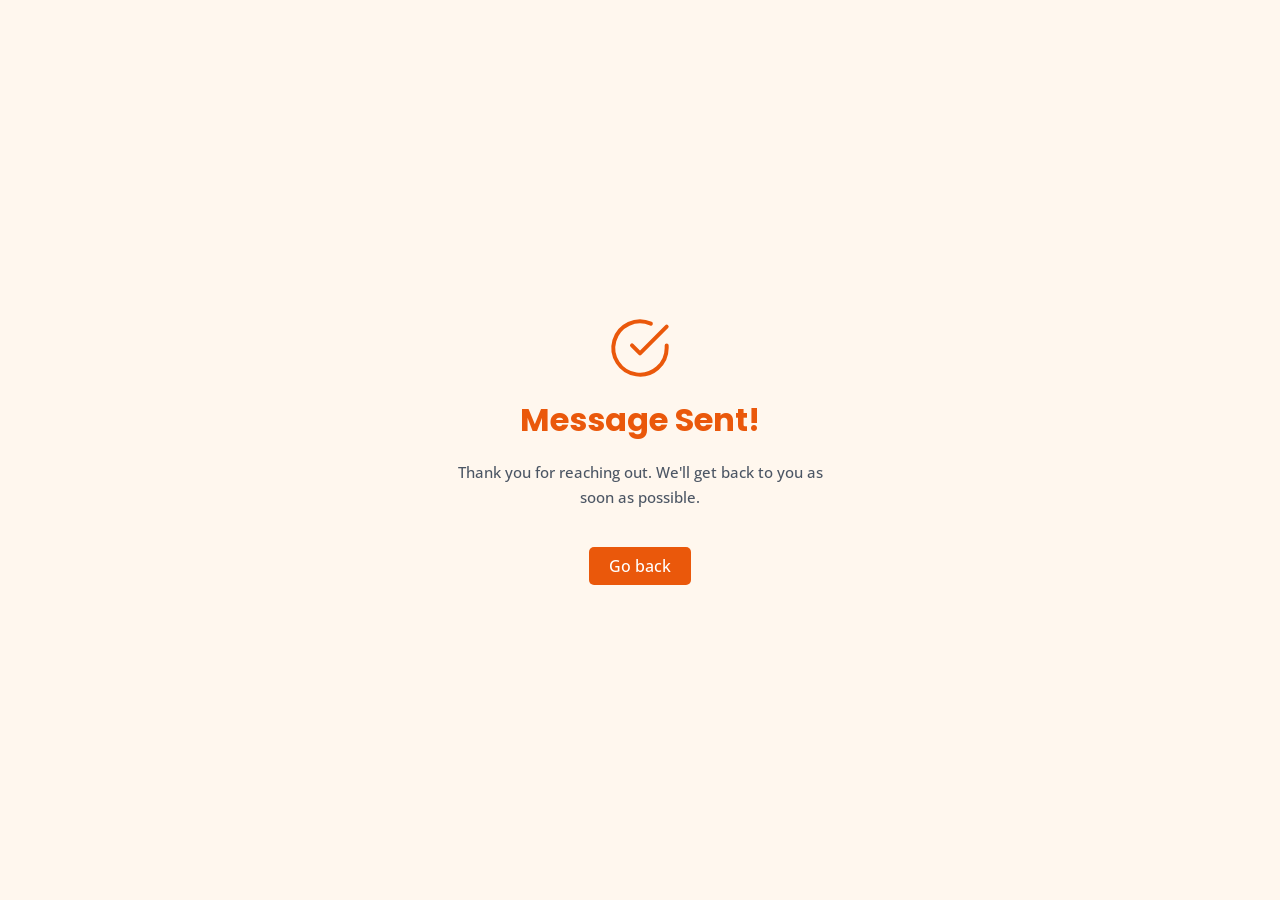
<file: success.html>
<!doctype html>
<html lang="en">
  <head>
    <meta charset="UTF-8" />
    <meta name="viewport" content="width=device-width, initial-scale=1.0" />
    <title>Message Sent - Sanag Restaurant</title>
    <link
      href="https://fonts.googleapis.com/css2?family=Poppins:wght@300;400;500;600;700&family=Open+Sans:wght@300;400;500;600&display=swap"
      rel="stylesheet"
    />
    <link rel="stylesheet" href="/css/style.css" />
  </head>
  <body>
    <div class="success-page">
      <div class="success-box">
        <svg
          xmlns="http://www.w3.org/2000/svg"
          width="64"
          height="64"
          viewBox="0 0 24 24"
          fill="none"
          stroke="currentColor"
          stroke-width="1.5"
          stroke-linecap="round"
          stroke-linejoin="round"
        >
          <path d="M22 11.08V12a10 10 0 1 1-5.93-9.14" />
          <path d="m9 11 3 3L22 4" />
        </svg>
        <h1>Message Sent!</h1>
        <p>
          Thank you for reaching out. We'll get back to you as soon as possible.
        </p>
        <a href="contact.html" class="btn">Go back</a>
      </div>
    </div>
    <script src="/js/main.js"></script>
  </body>
</html>
</file>
<file: css/style.css>
* {
  padding: 0%;
  margin: 0%;
  box-sizing: border-box;
}
:root {
  --primary: #ea580b;
  --dark: #202938;

  --text-main: #020202;
  --text-muted: #4c5664;

  --bg: #ffffff;
  --bg-soft: #fff7ee;

  --border: #feeed9;
}

body {
  font-family: "Open Sans", sans-serif;
  color: var(--text-muted);
  font-size: 16px;
  font-weight: 500;
}

h1,
h2,
h3 {
  font-family: "Poppins", sans-serif;
}

.container {
  width: 85%;
  margin: auto;
}

.section-header-title {
  color: var(--primary);
}

/* Header */
header {
  background-color: var(--bg);
  width: 100%;
  height: 10vh;
  display: flex;
  align-items: center;
  position: sticky;
  top: 0;
  z-index: 100;
  box-shadow: 0 2px 10px rgba(0, 0, 0, 0.08);
}
.logo-area {
  display: flex;
  align-items: center;
  gap: 10px;
  cursor: pointer;
}
.logo-area h1 {
  color: var(--dark);
}
.logo-area svg {
  font-size: 24px;
  font-weight: 600;
  color: var(--primary);
}
.logo-text {
  font-size: 22px;
  font-weight: 600;
  color: var(--primary);
}
.header-nav {
  display: flex;
  justify-content: space-between;
  align-items: center;
}
.nav-links {
  display: flex;
  list-style: none;
  margin: 0;
  padding: 0;
  gap: 30px;
}
.nav-links a {
  text-decoration: none;
  color: #2c3e50;
  font-weight: 500;
  transition: 0.3s;
}
.nav-links a:hover {
  color: #e67e22;
}

.menu-bars,
.close {
  display: none;
  font-size: 1.2rem;
}
/* Home hero */
.hero {
  width: 100%;
  height: 85vh;
  background:
    linear-gradient(to right, rgba(0, 0, 0, 0.753), rgba(0, 0, 0, 0.474)),
    url("/images/home-hero-cover.png");
  background-size: cover;
  background-position: top bottom;
  background-repeat: no-repeat;
  display: flex;
  align-items: center;
  justify-content: flex-start;
  color: white;
}
.hero .hero-content {
  display: flex;
  flex-direction: column;
  align-items: flex-start;
}
.hero-content h1 {
  font-size: 2.7rem;
}
.hero-content p {
  font-size: 1.4rem;
}
.btn {
  padding: 8px 20px;
  background-color: var(--primary);
  color: white;
  text-decoration: none;
  border-radius: 5px;
  display: inline-block;
  margin-top: 20px;
  transition: all 0.3s ease;
}
.btn:hover {
  opacity: 0.9;
  transform: translateY(-1px);
}
/*  */
.section-header-title {
  color: var(--primary);
}

/* Our Culinary section */
.culinary-sec {
  width: 100%;
  height: auto;
  padding: 5% 0%;
}
.culinary-box {
  display: flex;
  flex-direction: column;
  gap: 3rem;
}
.section-header {
  text-align: center;
}
.section-header-desc {
  margin-top: 5px;
}
.culinary-cards {
  display: grid;
  grid-template-columns: repeat(3, 1fr);
  gap: 1.5rem;
}
.culinary-card {
  border-radius: 12px;
  box-shadow: 0 4px 12px rgba(0, 0, 0, 0.08);
}
.culinary-card-cover {
  height: 300px;
  background-position: center;
  background-size: cover;
  background-repeat: no-repeat;
  border-radius: 12px 12px 0px 0px;
}
.culinary-card-content {
  padding: 20px;
}
.culinary-card-content-title {
  color: var(--text-main);
  margin-bottom: 5px;
  text-transform: capitalize;
}

/* Our Menu */
.menu-section {
  width: 100%;
  text-align: center;
  padding-top: 3%;
  padding-bottom: 10%;
}

.menu-section h2 {
  color: var(--primary);
  font-size: 32px;
  margin-bottom: 5px;
}

.subtitle {
  color: var(--text-muted);
  margin-bottom: 40px;
}

.menu-container {
  display: grid;
  grid-template-columns: repeat(3, 1fr);
  gap: 1.5rem;
}

.menu-card {
  background: var(--bg);
  padding: 20px;
  border-radius: 10px;
  box-shadow: 0 4px 10px rgba(0, 0, 0, 0.1);
  border: 1.3px solid var(--border);
  text-align: left;
}

.menu-card h3 {
  color: var(--primary);
  margin-bottom: 15px;
}

.menu-card ul {
  list-style: none;
  padding: 0;
}

.menu-card li {
  margin-bottom: 15px;
  border-bottom: 1px solid var(--border);
  padding-bottom: 10px;
}
.menu-card li:last-child {
  border: none;
}
.item-name {
  font-weight: bold;
  color: var(--text-main);
}

.item-price {
  float: right;
  color: var(--primary);
  font-weight: 600;
}

.item-desc {
  font-size: 14px;
  color: var(--text-muted);
  margin-top: 5px;
}

/* story */
.story {
  width: 100%;
  background: var(--bg);
  padding: 5% 0%;
}

.story-container {
  display: grid;
  grid-template-columns: repeat(2, 1fr);
  gap: 1.5rem;
  align-items: center;
}

.story-image img {
  height: 360px;
  object-fit: cover;
  border-radius: 12px;
}

.story-text {
  width: fit-content;
  height: fit-content;
  background: #ffffff;
  padding: 30px;
  border-radius: 12px;
  max-width: 520px;
  box-shadow: 0 4px 12px rgba(0, 0, 0, 0.08);
}

.story-text h2 {
  color: var(--primary);
  margin-bottom: 15px;
  font-size: 28px;
}

.story-text p {
  color: var(--text-muted);
  font-size: 0.84rem;
  line-height: 1.6;
}

/* visit */
.visit {
  width: 100%;
  background: var(--bg-soft);
  text-align: center;
  padding: 5% 0%;
}

.visit h2 {
  color: #ea580b;
  font-size: 28px;
  margin-bottom: 10px;
}

.visit p {
  color: #4c5664;
  margin-bottom: 60px;
}

.visit-container {
  display: grid;
  grid-template-columns: repeat(3, 1fr);
  gap: 1.5rem;
}

.visit-card {
  background: white;
  padding: 30px;
  border-radius: 12px;
  text-align: left;
  box-shadow: 0 4px 10px rgba(0, 0, 0, 0.08);
  border: 2px solid var(--border);
}

.visit-card h3 {
  margin-bottom: 10px;
  font-size: 18px;
  display: flex;
  align-items: center;
  gap: 0.5rem;
  color: var(--text-main);
}
.visit-card h3 svg {
  color: var(--primary);
}
.visit-card p {
  margin: 5px 0;
  color: #4c5664;
}

/* footer */
footer {
  width: 100%;
  background-color: var(--dark);
  color: white;
  padding: 1rem 0rem;
}

.footer-container {
  display: flex;
  justify-content: space-between;
  gap: 20px;
  padding-top: 1.5rem;
}

.footer-logo {
  display: flex;
  align-items: center;
  gap: 10px;
  margin-bottom: 15px;
}

.footer-logo svg {
  color: var(--primary);
  font-size: 24px;
}
.footer-col ul {
  display: flex;
  flex-direction: column;
  gap: 0.4rem;
  list-style: none;
  margin-top: 0.8rem;
}
.footer-col ul li a {
  color: #9ca3af;
  text-decoration: none;
}
.footer-col ul li a:hover {
  color: var(--primary);
}
.footer-col p {
  color: #9ca3af;
  opacity: 0.5;
}
.social-icons {
  display: flex;
  gap: 15px;
  margin-top: 0.8rem;
}
.social-icons a {
  color: #9ca3af;
  font-size: 20px;
  transition: 0.3s;
}

.social-icons a:hover {
  color: var(--primary);
}

.footer-bottom {
  text-align: center;
  margin-top: 30px;
  border-top: 1px solid #2d3748;
  padding-top: 20px;
  color: #9ca3af;
}

/* --- About Page --- */

#about-hero {
  width: 100%;
  height: 50vh;
  background:
    linear-gradient(to right, rgba(0, 0, 0, 0.753), rgba(0, 0, 0, 0.474)),
    url("/images/about-hero.jpg");
  background-size: cover;
  background-position: center center;
  background-repeat: no-repeat;
  display: flex;
  align-items: center;
  justify-content: flex-start;
  color: white;
}
.hero-content,
.contact-container {
  display: flex;
  align-items: center;
  gap: 1rem;
}
.hero-content i,
.contact-container i {
  color: var(--primary);
}

/* About Story */
.about-story {
  padding: 6rem 0;
  background: var(--bg);
}

.about-story-grid {
  display: grid;
  grid-template-columns: 1fr 1fr;
  gap: 4rem;
  align-items: center;
}

.about-story-image img {
  width: 100%;
  height: 480px;
  object-fit: cover;
  border-radius: 16px;
}

.about-story-content {
  display: flex;
  flex-direction: column;
  gap: 1.2rem;
}

.about-story-content h1 {
  font-size: 2.2rem;
  color: var(--primary);
  line-height: 1.2;
}

.about-story-content p {
  color: var(--text-muted);
  line-height: 1.8;
  font-size: 0.95rem;
}

.about-stats {
  display: flex;
  gap: 2rem;
  margin-top: 1rem;
  padding-top: 1.5rem;
  border-top: 1px solid var(--border);
}

.stat h3 {
  font-size: 2rem;
  color: var(--primary);
  font-weight: 700;
}

.stat p {
  font-size: 0.85rem;
  color: var(--text-muted);
  margin-top: 2px;
}

/* Team */
.team {
  padding: 5rem 0;
  background: var(--bg);
}

.team-box {
  display: flex;
  flex-direction: column;
  align-items: center;
  gap: 0.5rem;
}

.team-box h1 {
  font-size: 2rem;
  color: var(--primary);
}

.team-box > p {
  color: var(--text-muted);
  margin-bottom: 2rem;
}

.team-grid {
  display: grid;
  grid-template-columns: repeat(4, 1fr);
  gap: 1.5rem;
  width: 100%;
  margin-top: 0.5rem;
}

.team-card {
  height: auto;
  border: 1px solid var(--border);
  border-radius: 12px;
  overflow: hidden;
  text-align: center;
}

.team-cover {
  height: 100px;
  background: var(--bg-soft);
  background-size: cover;
  background-position: center;
  background-repeat: no-repeat;
  padding: 2rem 0 1rem;
  display: flex;
  justify-content: center;
  position: relative;
}
.liban-cover {
  background-image: url("https://t3.ftcdn.net/jpg/13/50/72/10/240_F_1350721044_F0LOcb4TeeVNIQbxWKTTRJmTAgRvRSK8.jpg");
}
.abdiweli-cover {
  background-image: url("https://encrypted-tbn0.gstatic.com/images?q=tbn:ANd9GcQYimrauT6Z914b1cC_W9csXrV1ETelMiynDuossAGMepcFXJ6cTn1auMY&s");
}
.maryama-cover {
  background-image: url("https://i.pinimg.com/736x/fb/26/c7/fb26c7cfac77d8a4d018b397bb7f6c99.jpg");
}
.moha-cover {
  background-image: url("https://images.rawpixel.com/image_800/cHJpdmF0ZS9sci9pbWFnZXMvd2Vic2l0ZS8yMDI0LTAzL3Jhd3BpeGVsb2ZmaWNlMjFfYV9taW5pbWFsX2FuZF9sZXNzX2RldGFpbF9pbGx1c3RyYXRpb25fb2Zfd29ya19jNGQzYzQyYi05ODRiLTRhZjYtOTM1ZS1lNDczZDJjN2Y0NjAuanBn.jpg");
}
.team-profile {
  width: 100px;
  height: 100px;
  border-radius: 50%;
  background: var(--border);
  background-size: cover;
  background-position: center 30%;
  position: absolute;
  bottom: -40px;
  left: 50%;
  transform: translateX(-50%);
  border: 3px solid white;
}
.liban-profile {
  background-image: url("/images/liban.jpeg");
}
.abdiweli-profile {
  background-image: url("https://avatars.githubusercontent.com/u/80151905?v=4");
}
.maryama-profile {
  background-image: url("https://plus.gabischool.com/assets/uploads/students/698393929f956.jpeg");
}
.moha-profile {
  background-image: url("https://plus.gabischool.com/assets/uploads/students/697e687913dc4.jpeg");
}
.team-info {
  padding: 1rem;
  display: flex;
  flex-direction: column;
  align-items: center;
  gap: 4px;
  margin-top: 17%;
}

.team-info .name {
  font-size: 15px;
  color: var(--dark);
  font-weight: 600;
}

.team-info p {
  font-size: 13px;
  color: var(--text-muted);
}

.team-info a {
  display: inline-flex;
  align-items: center;
  gap: 6px;
  margin-top: 0.6rem;
  font-size: 13px;
  color: var(--text-muted);
  text-decoration: none;
  border: 1px solid var(--border);
  border-radius: 6px;
  padding: 5px 14px;
  transition: 0.3s;
}

.team-info a:hover {
  color: var(--primary);
  border-color: var(--primary);
}

/* --- Contact Page --- */

.contact-hero {
  width: 100%;
  height: 50vh;
  background:
    linear-gradient(to right, rgba(0, 0, 0, 0.753), rgba(0, 0, 0, 0.474)),
    url("/images/contact-hero.jpg");
  background-size: cover;
  background-position: center center;
  background-repeat: no-repeat;
  display: flex;
  align-items: center;
  justify-content: flex-start;
  color: white;
}

.contact-container {
  font-size: 2.5rem;
  font-weight: 600;
  color: white;
}

.contact-sec {
  width: 100%;
  padding: 5% 0%;
  background: var(--bg-soft);
  padding-bottom: 15%;
}

.contact {
  display: grid;
  grid-template-columns: repeat(2, 1fr);
  gap: 4rem;
  align-items: start;
}

/* contact info */
.contact-info {
  background-color: #ffffff74;
  padding: 2rem;
  border-radius: 12px;
}
.contact-info h2 {
  color: var(--primary);
  font-size: 28px;
  margin-bottom: 6px;
}

.contact-info .subtitle {
  margin-bottom: 2rem;
}

.contact-info .visit-container {
  display: flex;
  flex-direction: column;
  gap: 1rem;
}

.contact-info .visit-card {
  display: flex;
  flex-direction: column;
  gap: 4px;
  padding: 20px 24px;
  border-radius: 12px;
  border: 1.3px solid var(--border);
  box-shadow: none;
  background: transparent;
}

.contact-info .visit-card h3 {
  display: flex;
  align-items: center;
  gap: 10px;
  font-size: 16px;
  color: var(--text-main);
  margin-bottom: 6px;
}

.contact-info .visit-card h3 svg {
  color: var(--primary);
  flex-shrink: 0;
}

.contact-info .visit-card p {
  font-size: 14px;
  color: var(--text-muted);
  margin: 0;
}

/* FContact form */
form h2 {
  color: var(--primary);
  font-size: 28px;
  margin-bottom: 6px;
}

form .subtitle {
  margin-bottom: 2rem;
}

.form-row {
  display: grid;
  grid-template-columns: 1fr 1fr;
  gap: 1rem;
}

.field {
  margin-bottom: 1.2rem;
}

.field label {
  display: block;
  font-size: 13px;
  color: var(--text-muted);
  margin-bottom: 7px;
  font-weight: 600;
}

.field input,
.field select,
.field textarea {
  width: 100%;
  padding: 12px 16px;
  border: 1.3px solid var(--border);
  border-radius: 8px;
  font-size: 14px;
  font-family: "Open Sans", sans-serif;
  color: var(--text-main);
  background: var(--bg);
  outline: none;
  transition: border-color 0.3s;
}

.field input:focus,
.field select:focus,
.field textarea:focus {
  border-color: var(--primary);
}

.field textarea {
  resize: none;
  height: 130px;
}

form button[type="submit"] {
  display: inline-flex;
  align-items: center;
  gap: 8px;
  padding: 12px 28px;
  background: var(--primary);
  color: white;
  border: none;
  border-radius: 8px;
  font-size: 15px;
  font-weight: 600;
  font-family: "Open Sans", sans-serif;
  cursor: pointer;
  transition: all 0.3s ease;
}

form button[type="submit"]:hover {
  opacity: 0.9;
  transform: translateY(-1px);
}

/* Success message */
.success-page {
  width: 100%;
  height: 100vh;
  display: flex;
  align-items: center;
  justify-content: center;
  background: var(--bg-soft);
}

.success-box {
  text-align: center;
  display: flex;
  flex-direction: column;
  align-items: center;
  gap: 1rem;
}

.success-box svg {
  color: var(--primary);
}

.success-box h1 {
  font-size: 2rem;
  color: var(--primary);
}

.success-box p {
  color: var(--text-muted);
  font-size: 15px;
  max-width: 380px;
  line-height: 1.7;
}
/* Responsive */

@media only screen and (min-width: 768px) and (max-width: 1023px) {
  .contact {
    grid-template-columns: 1fr;
  }
}

@media only screen and (max-width: 767px) {
  .contact {
    grid-template-columns: 1fr;
  }
  .form-row {
    grid-template-columns: 1fr;
  }
}

/* Responsive */

/* Tablet */
@media only screen and (min-width: 768px) and (max-width: 1023px) {
  /* header */
  header {
    height: 7vh;
  }

  /* hero */
  .hero {
    height: 40vh;
  }
  .culinary-cards {
    grid-template-columns: repeat(2, 1fr);
  }

  /* story */
  .story-container {
    display: grid;
    grid-template-columns: 2fr;
  }
  .story-image img {
    width: 100%;
    height: auto;
  }
  .story-text {
    width: 100%;
    max-width: 100%;
  }

  /* About page */
  .team-grid {
    grid-template-columns: repeat(2, 1fr);
  }
}
/* Smartphones */
@media only screen and (max-width: 767px) {
  /* header */
  .container {
    width: 85%;
  }
  body {
    position: relative;
  }
  @keyframes slideIn {
    from {
      transform: translateX(100%);
    }
    to {
      transform: translateX(0);
    }
  }
  nav {
    display: none;
    position: fixed;
    width: 80%;
    height: 100vh;
    background-color: var(--dark);
    top: 0%;
    right: 0%;
    box-shadow: horizontal vertical blur color;
    box-shadow: -10px 0 20px rgba(0, 0, 0, 0.2);
    animation: slideIn 0.3s ease;
  }
  .nav-links {
    display: flex;
    flex-direction: column;
    gap: 0;
    padding: 2rem 0rem;
    position: absolute;
    top: 8%;
    width: 100%;
  }
  .nav-links li {
    display: flex;
    align-items: center;
    border-bottom: 1px solid #2d3748;
    padding: 1.5rem 2rem;
    margin: 0%;
  }
  .nav-links li:last-child {
    border-bottom: none;
  }
  .nav-links li a {
    color: #fff;
    font-size: 1.5rem;
    margin: 0%;
    padding: 0%;
  }
  .menu-bars {
    display: block;
  }
  .close {
    display: block;
    position: absolute;
    top: 6%;
    right: 6%;
    color: #fff;
  }
  .close svg {
    width: 32px;
    height: 32px;
  }
  /* hero */
  .hero {
    height: 60vh;
  }
  .hero .hero-content {
    display: flex;
    flex-direction: column;
    align-items: flex-start;
  }
  .hero-content h1 {
    font-size: 2rem;
  }

  /* Culinary */
  .culinary-sec {
    padding-top: 4rem;
  }
  .culinary-sec h1.section-header-title {
    font-size: 1.7rem;
  }
  .culinary-cards {
    grid-template-columns: 1fr;
  }

  /* menu */
  .menu-section {
    padding: 4rem 0rem;
  }
  .menu-container {
    display: grid;
    grid-template-columns: 1fr;
  }

  /* story */
  .story {
    padding-bottom: 4rem;
  }
  .story-container {
    display: grid;
    grid-template-columns: 1fr;
  }
  .story-image img {
    width: 100%;
    height: auto;
  }

  /* visit us */
  .visit {
    padding-top: 2rem;
    padding-bottom: 4rem;
  }
  .visit-container {
    display: grid;
    grid-template-columns: 1fr;
  }

  /* footer */
  .footer-container {
    display: grid;
    grid-template-columns: 1fr;
  }
  .footer-bottom p {
    font-size: 0.9rem;
  }

  /* 
  ===============================
  About Us Page
  ===============================
  */

  .about-story-grid {
    grid-template-columns: 1fr;
    gap: 2rem;
  }

  .about-story-image img {
    height: 280px;
  }

  .about-story-content h1 {
    font-size: 1.7rem;
  }

  .about-stats {
    gap: 1.2rem;
  }

  .team-grid {
    grid-template-columns: 1fr;
  }
  .contact-hero,
  #about-hero {
    height: 30vh;
  }
  .contact-container {
    font-size: 1.5rem;
  }
}
</file>
